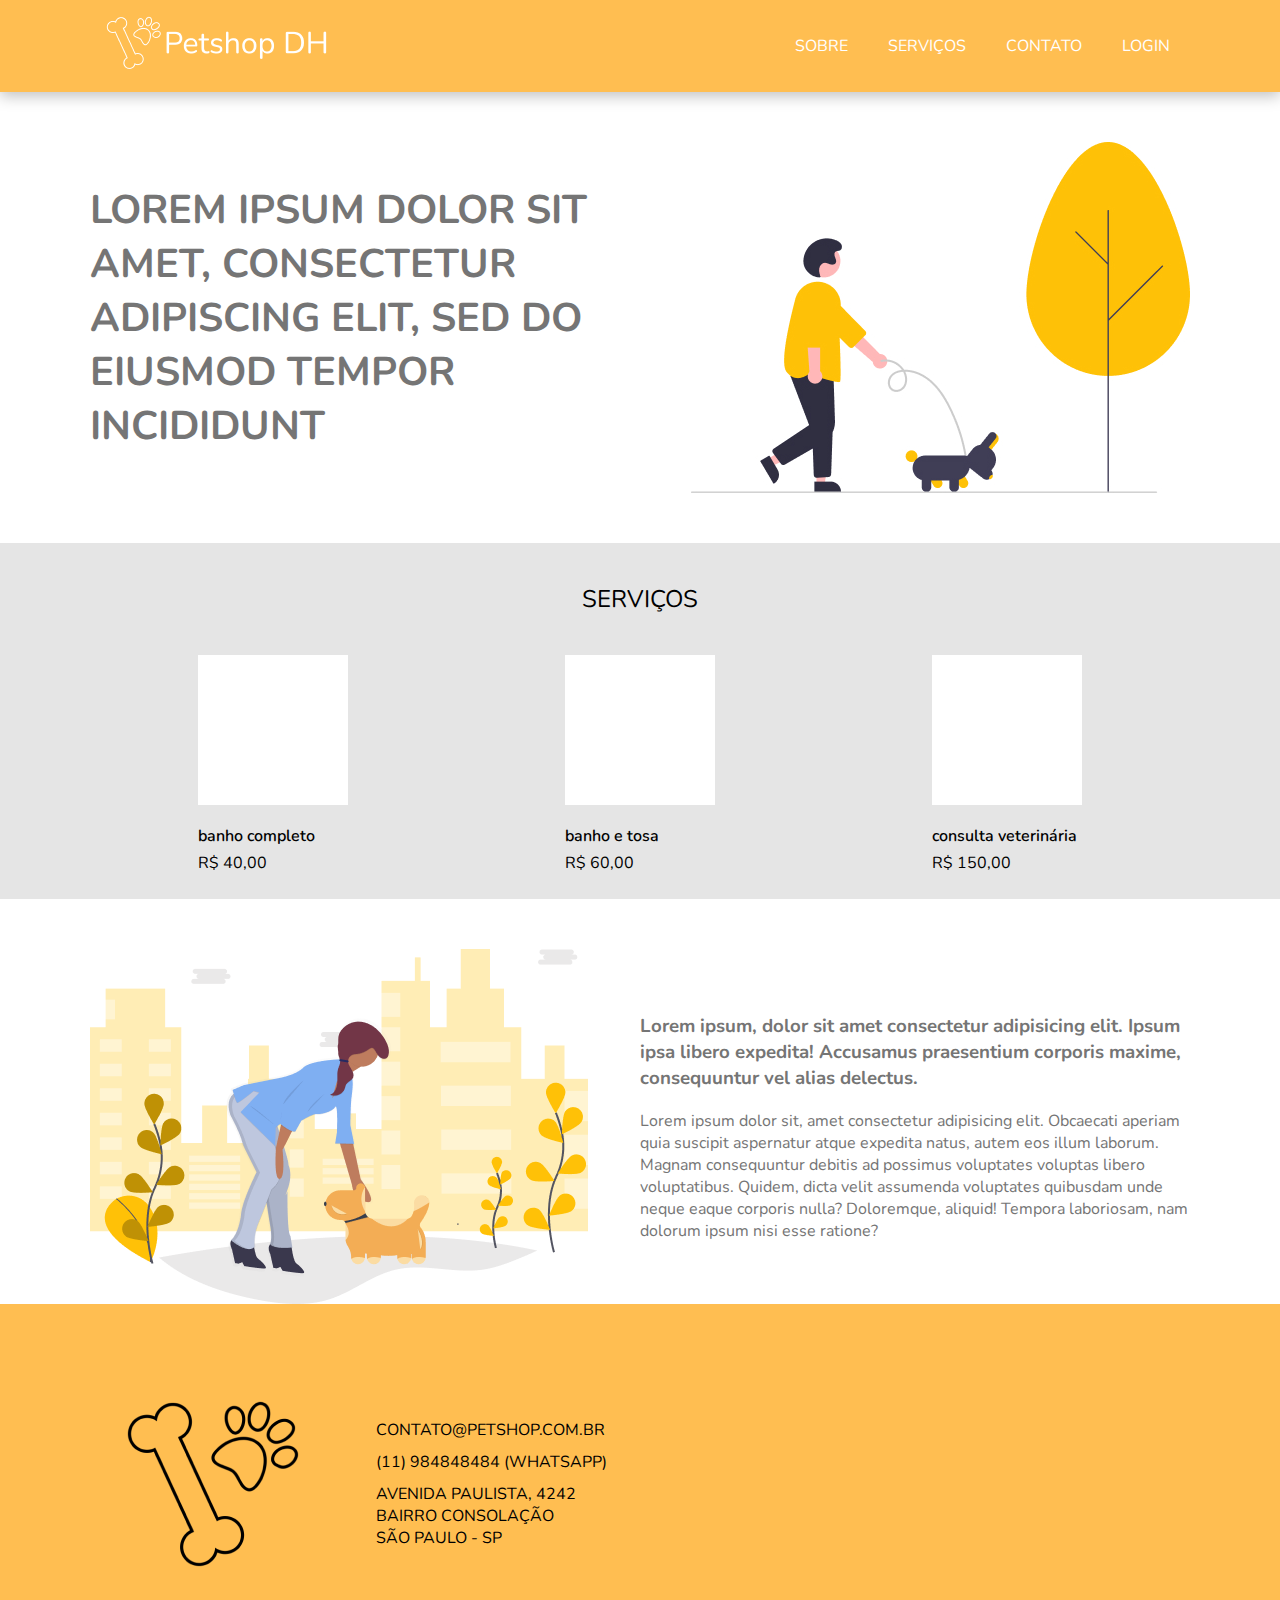
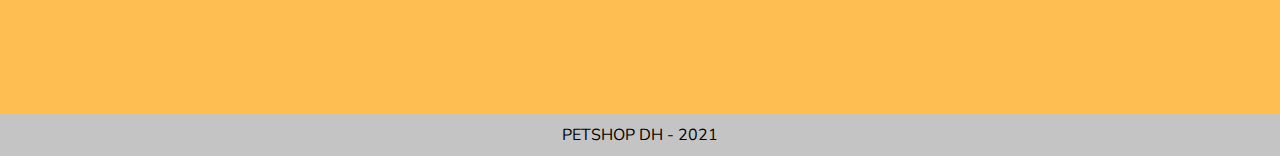
<file: index.html>
<!DOCTYPE html>
<html>
  <head>
    <meta charset="utf-8">
    <meta name="viewport" content="width=device-width">
    <title>Petshop DH</title>
    <link href="css/style.css" rel="stylesheet" type="text/css"/>
  </head>
  <body>
      <header>
        <div class="container">
            <div class="logo">
                <img src="img/Petshop DH-logo-white 1.png" alt="Logo da empresa Petshop DH">
            </div>
            <nav>
                <ul>
                    <li><a href="index.html">Sobre</a></li>
                    <li><a href="servicos.html">Serviços</a></li>
                    <li><a href="contato.html">Contato</a></li>
                    <li><a href="login.html">Login</a></li>
                </ul>
            </nav>
        </div>
      </header>
      <section class="banner">
          <div class="container">
            <h2>Lorem ipsum dolor sit amet, consectetur adipiscing elit, sed do eiusmod tempor incididunt</h2>
            <div style="background-image: url(img/undraw_Dog_walking_re_l61p\ 1\ \(1\).jpg);"></div>
          </div>
      </section>
      <section class="servicos">
          <div class="container">
            <h2>Serviços</h2>
            <div class="opcoes">
                <article>
                    <div></div>
                    <p>banho completo</p>
                    <p>R$ 40,00</p>
                  </article>
                <article>
                    <div></div>
                    <p>banho e tosa</p>
                    <p>R$ 60,00</p>
                  </article>
                <article>
                    <div></div>
                    <p>consulta veterinária</p>
                    <p>R$ 150,00</p>
                  </article>
            </div>
          </div>
      </section>
      <section class="bottom">
          <div class="container">
              <div style="background-image: url(img/undraw_good_doggy_4wfq\ 1.png);"></div>
              <div class="text">
                <h3>Lorem ipsum, dolor sit amet consectetur adipisicing elit. Ipsum ipsa libero expedita! Accusamus praesentium corporis maxime, consequuntur vel alias delectus.</h3>
                <p>Lorem ipsum dolor sit, amet consectetur adipisicing elit. Obcaecati aperiam quia suscipit aspernatur atque expedita natus, autem eos illum laborum. Magnam consequuntur debitis ad possimus voluptates voluptas libero voluptatibus. Quidem, dicta velit assumenda voluptates quibusdam unde neque eaque corporis nulla? Doloremque, aliquid! Tempora laboriosam, nam dolorum ipsum nisi esse ratione?</p>
              </div>
          </div>
      </section>
      <footer>
        <div class="container">
            <div class="content">
              <div class="left">
                <img src="img/logo-black 1.png" alt="Logo da empresa petshop DH">
                <div class="contato">
                    <ul>
                        <li><a href="mailto:contato@petshop.com.br">contato@petshop.com.br</a></li>
                        <li><a href="callto:11984848484">(11) 984848484</a><a href="https://api.whatsapp.com/send?phone=55119848484848&text=Vamos%20conversar!"> (whatsapp)</a></li>
                        <li>Avenida Paulista, 4242 <br> Bairro Consolação <br> São Paulo - SP</li>
                    </ul>
                </div>
            </div>
            <iframe src="https://www.google.com/maps/embed?pb=!1m18!1m12!1m3!1d3657.0658301189783!2d-46.652983985532565!3d-23.56607906765044!2m3!1f0!2f0!3f0!3m2!1i1024!2i768!4f13.1!3m3!1m2!1s0x94ce59c8da0aa315%3A0xd59f9431f2c9776a!2sAv.%20Paulista%20-%20Bela%20Vista%2C%20S%C3%A3o%20Paulo%20-%20SP!5e0!3m2!1sen!2sbr!4v1631726875637!5m2!1sen!2sbr" width="400" height="300" style="border:0;" allowfullscreen="" loading="lazy"></iframe>
            </div>
        </div>
        <div class="base"><p>Petshop DH - 2021</p></div>
      </footer>
  </body>
</html>
</file>
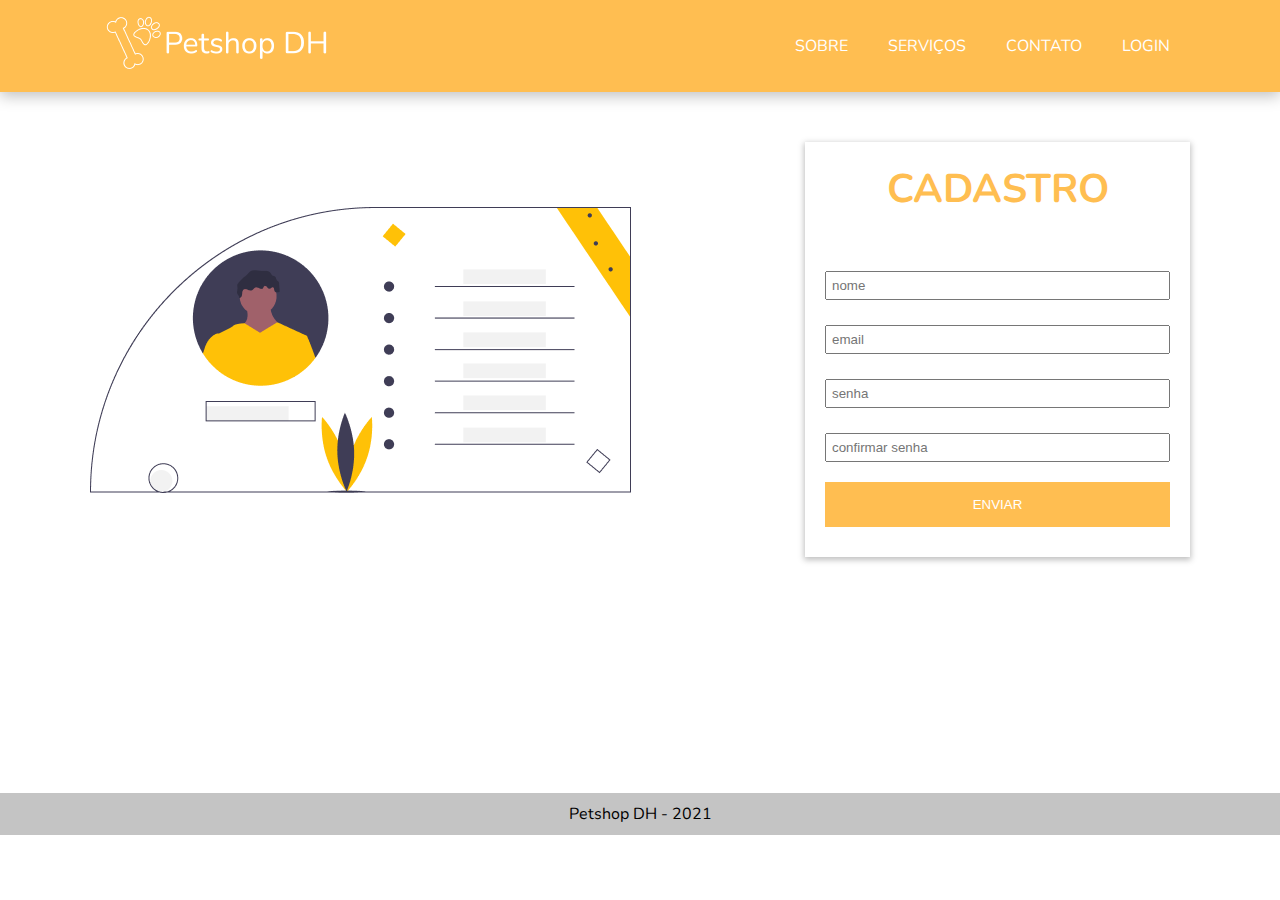
<file: cadastro.html>
<!DOCTYPE html>
<html>
  <head>
    <meta charset="utf-8">
    <meta name="viewport" content="width=device-width">
    <title>Cadastro</title>
    <link href="css/style.css" rel="stylesheet" type="text/css"/>
  </head>
  <body>
      <header>
        <div class="container">
            <div class="logo">
                <img src="img/Petshop DH-logo-white 1.png" alt="Logo da empresa Petshop DH">
            </div>
            <nav>
                <ul>
                    <li><a href="index.html">Sobre</a></li>
                    <li><a href="servicos.html">Serviços</a></li>
                    <li><a href="contato.html">Contato</a></li>
                    <li><a href="login.html">Login</a></li>
                </ul>
            </nav>
        </div>
      </header>
      <section class="login cadastroSection">
          <div class="container">
            <img src="img/cadastroImage.png" alt="Pessoa com cachorro">
            <article class="login cadastro">
                <h2>Cadastro</h2>
                <form action="" class="loginForm">
                    <input type="text" name="nome"id="nome" placeholder="nome">
                    <input type="email" name="emailLogin" id="email" placeholder="email">
                    <input type="password" name="senha"id="senha" placeholder="senha">
                    <input type="password" name="senhaConfirmacao"id="senhaConf" placeholder="confirmar senha">
                    <button>enviar</button>
                </form>
            </article>
          </div>
      </section>
      <footer class="contatoFooter">
        <div class="base contatosFooter"><p>Petshop DH - 2021</p></div>
      </footer>
  </body>
</html>
</file>
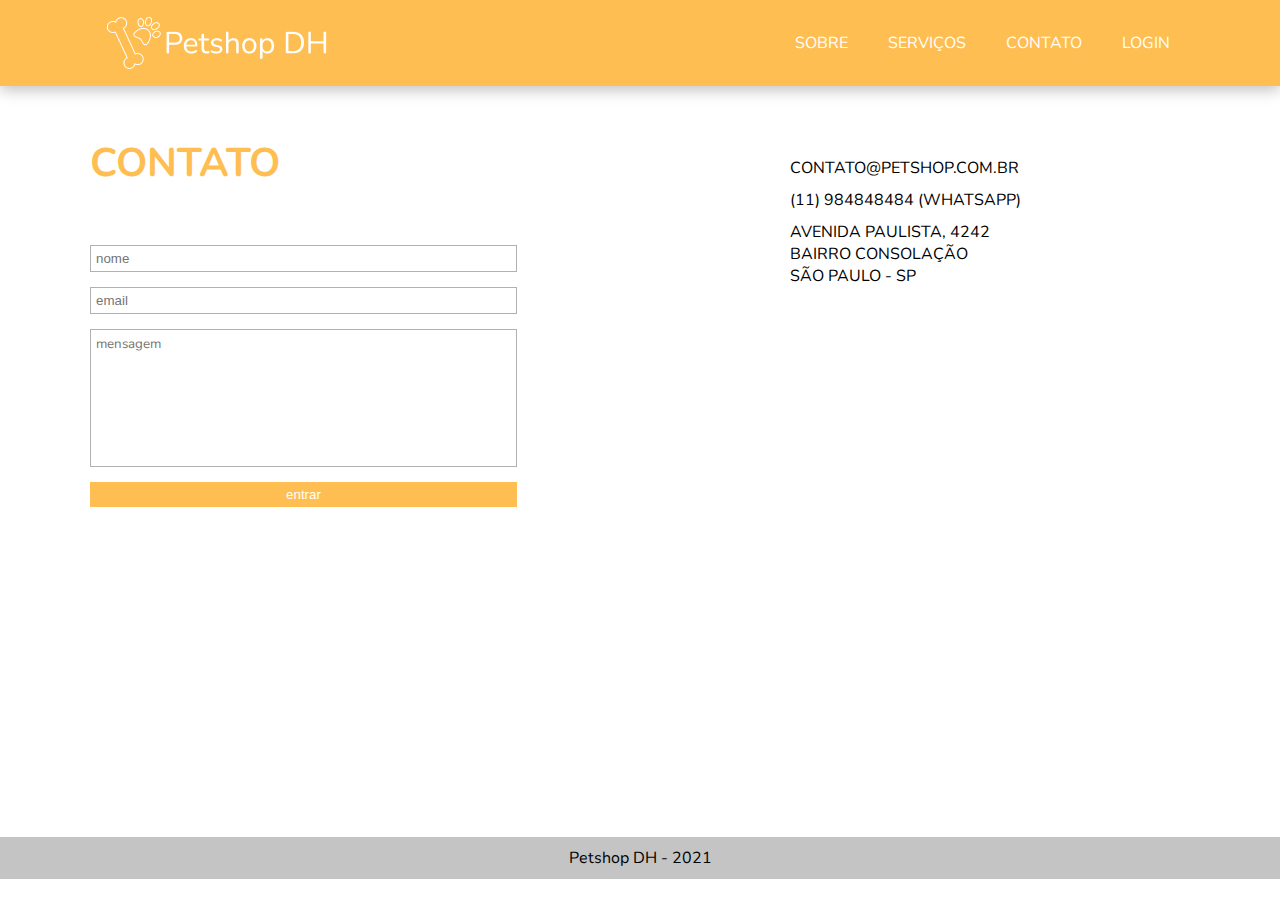
<file: contato.html>
<html>
  <head>
    <meta charset="utf-8">
    <meta name="viewport" content="width=device-width">
    <title>Petshop DH</title>
    <link href="css/style.css" rel="stylesheet" type="text/css"/>
  </head>
  <body class ="contatoBody">
      <header>
        <div class="container">
            <div class="logo">
                <img src="img/Petshop DH-logo-white 1.png" alt="Logo da empresa Petshop DH">
            </div>
            <nav>
                <ul>
                    <li><a href="index.html">Sobre</a></li>
                    <li><a href="servicos.html">Serviços</a></li>
                    <li><a href="contato.html">Contato</a></li>
                    <li><a href="login.html">Login</a></li>
                </ul>
            </nav>
        </div>
      </header>
      <div class="container contatos">
          <div class="formulario">
            <h2>Contato</h2>
            <div class="formContainer">
                <form action="">
                    <input type="text" placeholder="nome" name="NomeContato"> <br>
                    <input type="email" placeholder="email" name="emailContato"><br>
                    <textarea name="mensagemContato" size="50" id="mensagem" rows="7" cols="50">mensagem</textarea><br>
                    <input type="submit" value="entrar" id="botaoContatos">
                </form>
            </div>
          </div>
          <div class="contato">
            <ul>
                <li><a href="mailto:contato@petshop.com.br">contato@petshop.com.br</a></li>
                <li><a href="callto:11984848484">(11) 984848484</a><a href="https://api.whatsapp.com/send?phone=55119848484848&text=Vamos%20conversar!"> (whatsapp)</a></li>
                <li>Avenida Paulista, 4242 <br> Bairro Consolação <br> São Paulo - SP</li>
            </ul>
            <iframe src="https://www.google.com/maps/embed?pb=!1m18!1m12!1m3!1d3657.0658301189783!2d-46.652983985532565!3d-23.56607906765044!2m3!1f0!2f0!3f0!3m2!1i1024!2i768!4f13.1!3m3!1m2!1s0x94ce59c8da0aa315%3A0xd59f9431f2c9776a!2sAv.%20Paulista%20-%20Bela%20Vista%2C%20S%C3%A3o%20Paulo%20-%20SP!5e0!3m2!1sen!2sbr!4v1631726875637!5m2!1sen!2sbr" width="400" height="300" style="border:0;" allowfullscreen="" loading="lazy"></iframe>
          </div>
      </div>
      <footer class="contatoFooter">
        <div class="base contatosFooter"><p>Petshop DH - 2021</p></div>
      </footer>
  </body>
</html>
</file>
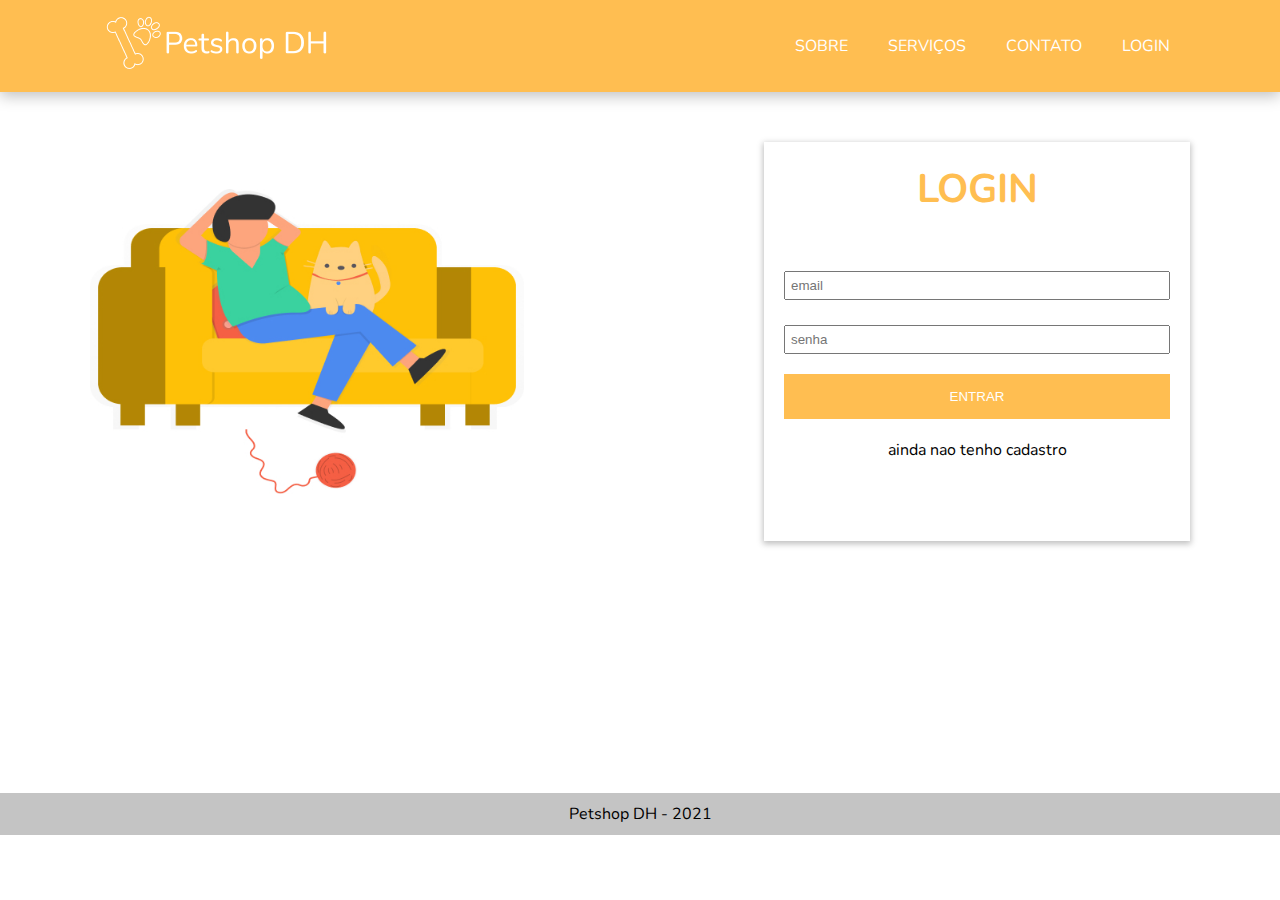
<file: login.html>
<!DOCTYPE html>
<html>
  <head>
    <meta charset="utf-8">
    <meta name="viewport" content="width=device-width">
    <title>Login</title>
    <link href="css/style.css" rel="stylesheet" type="text/css"/>
  </head>
  <body>
      <header>
        <div class="container">
            <div class="logo">
                <img src="img/Petshop DH-logo-white 1.png" alt="Logo da empresa Petshop DH">
            </div>
            <nav>
                <ul>
                    <li><a href="index.html">Sobre</a></li>
                    <li><a href="servicos.html">Serviços</a></li>
                    <li><a href="contato.html">Contato</a></li>
                    <li><a href="login.html">Login</a></li>
                </ul>
            </nav>
        </div>
      </header>
      <section class="login">
          <div class="container">
            <img src="img/loginImage.jpg" alt="Pessoa com cachorro">
            <article class="login">
                <h2>Login</h2>
                <form action="" class="loginForm">
                    <input type="email" name="emailLogin" id="email" placeholder="email">
                    <input type="password" name="senha"id="senha" placeholder="senha">
                    <button>entrar</button>
                    <a href="" target="_blank">ainda nao tenho cadastro</a>
                </form>
            </article>
          </div>
      </section>
      <footer class="contatoFooter">
        <div class="base contatosFooter"><p>Petshop DH - 2021</p></div>
      </footer>
  </body>
</html>
</file>
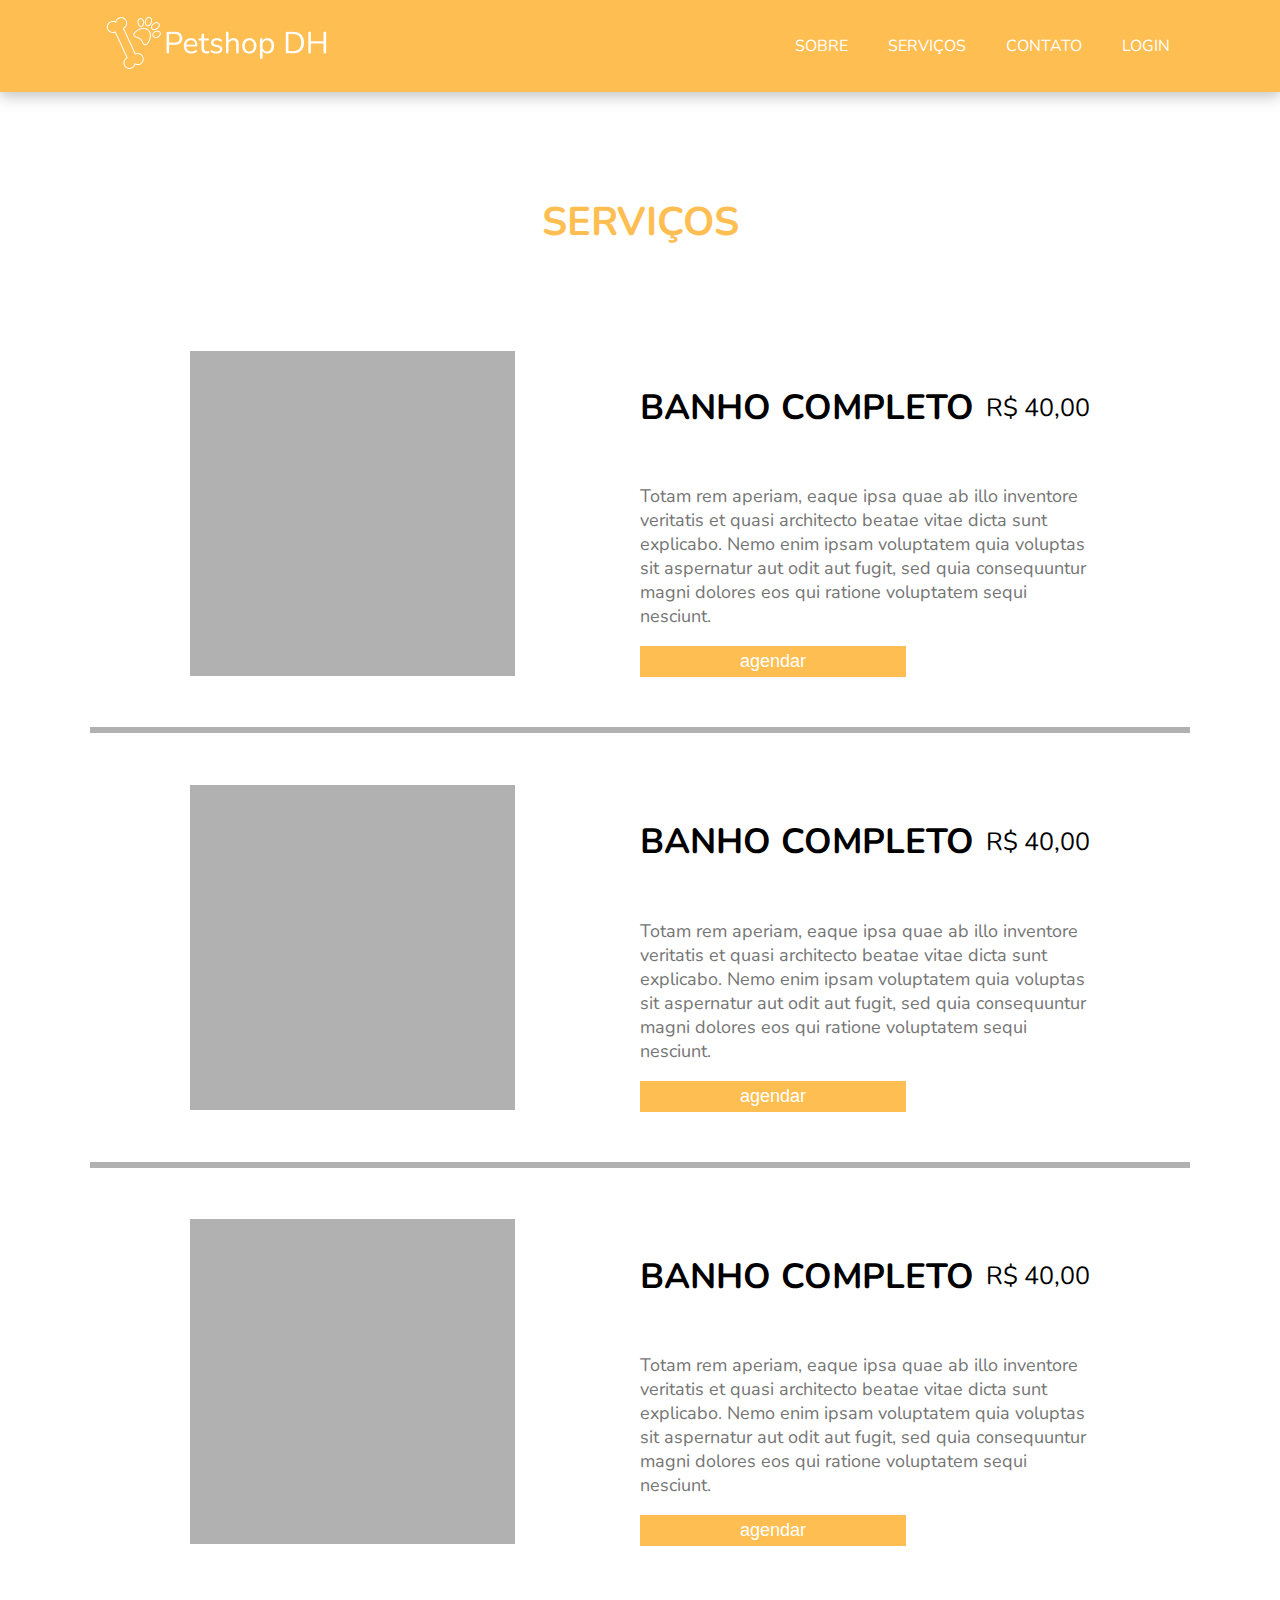
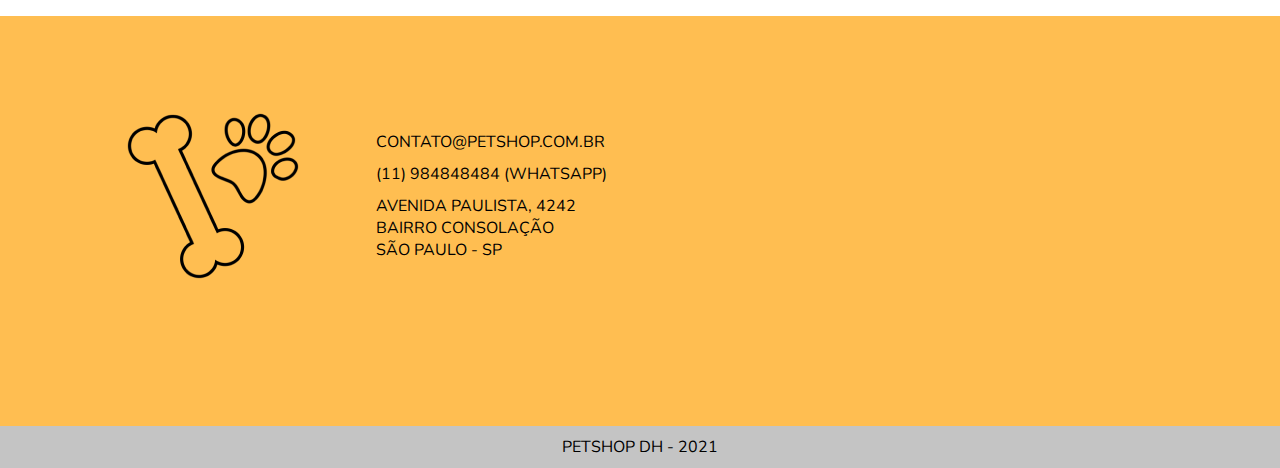
<file: servicos.html>
<!DOCTYPE html>
<html>
  <head>
    <meta charset="utf-8">
    <meta name="viewport" content="width=device-width">
    <title>Petshop DH</title>
    <link href="css/style.css" rel="stylesheet" type="text/css"/>
  </head>
  <body>
      <header>
        <div class="container">
            <div class="logo">
                <img src="img/Petshop DH-logo-white 1.png" alt="Logo da empresa Petshop DH">
            </div>
            <nav>
                <ul>
                    <li><a href="index.html">Sobre</a></li>
                    <li><a href="servicos.html">Serviços</a></li>
                    <li><a href="contato.html">Contato</a></li>
                    <li><a href="login.html">Login</a></li>
                </ul>
            </nav>
        </div>
      </header>
      <div class="center">
          <h2>Serviços</h2>
          <section class="opcoesServicos">
              <article>
                <div class="imagem"></div>
                  <div class="content">
                    <div class="text">
                        <h3>Banho completo</h3>
                        <small>R$ 40,00</small>
                    </div>
                    <p>Totam rem aperiam, eaque ipsa quae ab illo inventore veritatis et quasi architecto beatae vitae dicta sunt explicabo. Nemo enim ipsam voluptatem quia voluptas sit aspernatur aut odit aut fugit, sed quia consequuntur magni dolores eos qui ratione voluptatem sequi nesciunt. </p>
                    <a href=""><button>agendar</button></a>
                  </div>
              </article>
              <hr>
              <article>
                <div class="imagem"></div>
                  <div class="content">
                    <div class="text">
                        <h3>Banho completo</h3>
                        <small>R$ 40,00</small>
                    </div>
                    <p>Totam rem aperiam, eaque ipsa quae ab illo inventore veritatis et quasi architecto beatae vitae dicta sunt explicabo. Nemo enim ipsam voluptatem quia voluptas sit aspernatur aut odit aut fugit, sed quia consequuntur magni dolores eos qui ratione voluptatem sequi nesciunt. </p>
                    <a href=""><button>agendar</button></a>
                  </div>
            </article>
            <hr>
            <article>
                <div class="imagem"></div>
                  <div class="content">
                    <div class="text">
                        <h3>Banho completo</h3>
                        <small>R$ 40,00</small>
                    </div>
                    <p>Totam rem aperiam, eaque ipsa quae ab illo inventore veritatis et quasi architecto beatae vitae dicta sunt explicabo. Nemo enim ipsam voluptatem quia voluptas sit aspernatur aut odit aut fugit, sed quia consequuntur magni dolores eos qui ratione voluptatem sequi nesciunt. </p>
                    <a href=""><button>agendar</button></a>
                  </div>
            </article>  
          </section>
      </div>
      <footer>
        <div class="container">
            <div class="content">
              <div class="left">
                <img src="img/logo-black 1.png" alt="Logo da empresa petshop DH">
                <div class="contato">
                    <ul>
                        <li><a href="mailto:contato@petshop.com.br">contato@petshop.com.br</a></li>
                        <li><a href="callto:11984848484">(11) 984848484</a><a href="https://api.whatsapp.com/send?phone=55119848484848&text=Vamos%20conversar!"> (whatsapp)</a></li>
                        <li>Avenida Paulista, 4242 <br> Bairro Consolação <br> São Paulo - SP</li>
                    </ul>
                </div>
            </div>
            <iframe src="https://www.google.com/maps/embed?pb=!1m18!1m12!1m3!1d3657.0658301189783!2d-46.652983985532565!3d-23.56607906765044!2m3!1f0!2f0!3f0!3m2!1i1024!2i768!4f13.1!3m3!1m2!1s0x94ce59c8da0aa315%3A0xd59f9431f2c9776a!2sAv.%20Paulista%20-%20Bela%20Vista%2C%20S%C3%A3o%20Paulo%20-%20SP!5e0!3m2!1sen!2sbr!4v1631726875637!5m2!1sen!2sbr" width="400" height="300" style="border:0;" allowfullscreen="" loading="lazy"></iframe>
            </div>
        </div>
        <div class="base"><p>Petshop DH - 2021</p></div>
      </footer>
  </body>
</html>
</file>
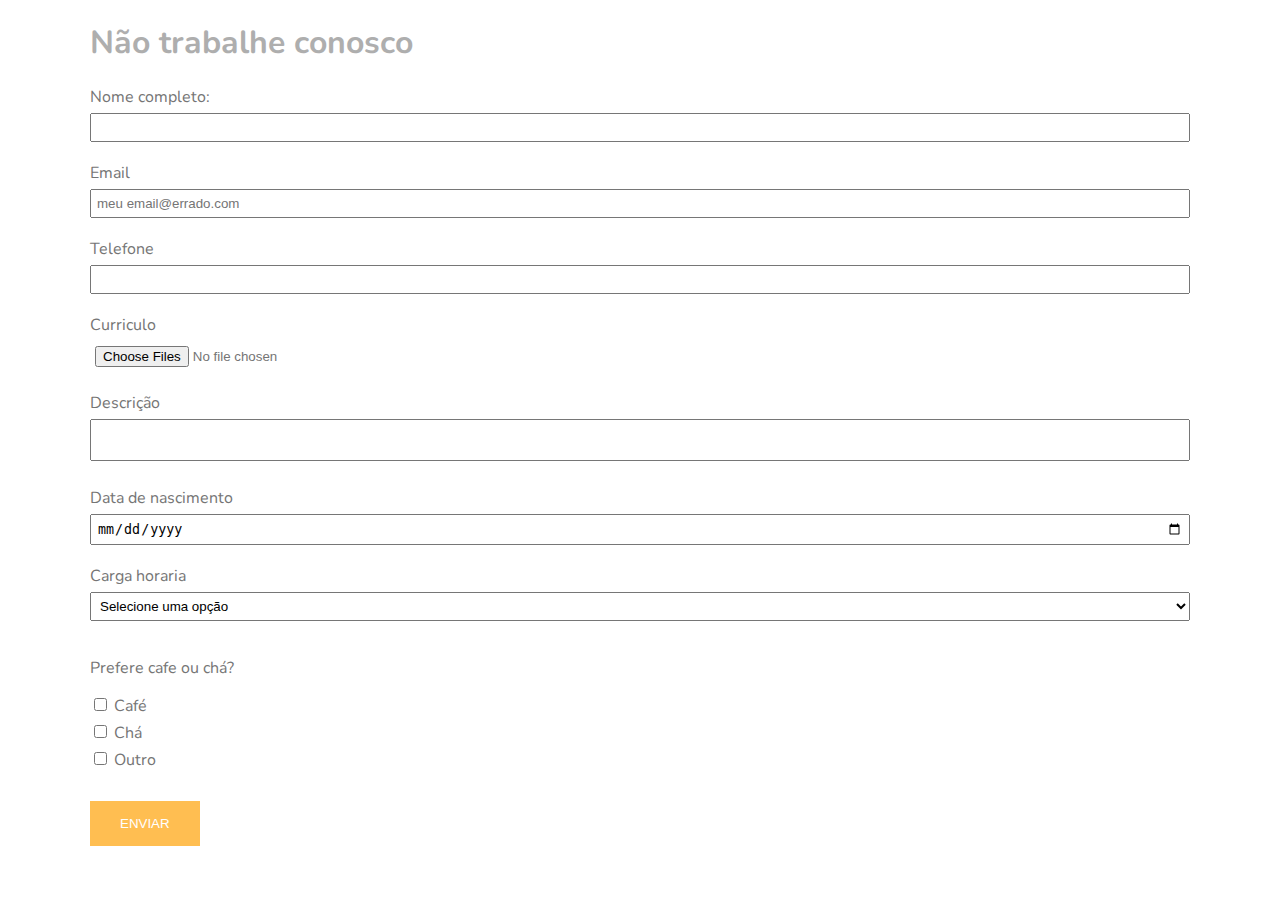
<file: trabalhe-conosco.html>
<!DOCTYPE html>
<html lang="en">
<head>
    <meta charset="UTF-8">
    <meta http-equiv="X-UA-Compatible" content="ie=edge">
    <meta name="viewport" content="width=device-width, initial-scale=1.0">
    <title>PetShop - Trabalhe conosco </title>
    <link rel="stylesheet" href="css/style.css">
</head>
<body>
    <div class="container">
        <h1>Trabalhe conosco</h1>
        <form class="trabalheConoscoForm" enctype="multipart/form-data" method="GET">
            <label for="nome-completo">Nome completo:</label>
            <input type="text" name="nome" id="nome-completo" required>

            <label for="email">Email</label>
            <input type="email" name="email" id="email" required>

            <label for="telefone">Telefone</label>
            <input type="tel" name="telefone" id="telefone">

            <label for="curriculo">Curriculo</label>
            <input type="file" name="curriculo"id="curriculo" multiple accept="image/*, .pdf">

            <label for="descricao">Descrição</label>
            <textarea name="descricao" id="descricao" required maxlength="200"></textarea>

            <label for="data-nascimento">Data de nascimento</label>
            <input type="date" name="data-nascimento" id="data-nascimento" required>

            <label for="carga-horaria">Carga horaria</label>
            <select name="carga-horaria" id="carga-horaria" required>
                <option selected disabled value="">Selecione uma opção</option>
                <option value="Tempo Integral"> Tempo Integral</option>
                <option value="Meio periodo"> Meio periodo</option>
                <option value="Freelancer">Freelancer</option>
            </select>
            
            <p>Prefere cafe ou chá?</p>
            <div class="checkBebidas">
                <input type="checkbox" name="preferenciaBebida" id="cafe">
                <label for="cafe">Café</label>
            </div>
            <div class="checkBebidas">
                <input type="checkbox" name="preferenciaBebida" id="cha">
                <label for="cha">Chá</label>
            </div>
            <div class="checkBebidas">
                <input type="checkbox" name="preferenciaBebida" id="outros">
                <label for="outro">Outro</label>
            </div>
            <ul class="erros"></ul>
            <button type="submit">Enviar</button>
        </form>
    </div>
    
    <script src="js/main.js"></script>
    <script src="js/validacao.js"></script>
</body>
</html>
</file>
<file: css/style.css>
@import url('https://fonts.googleapis.com/css2?family=Nunito:ital,wght@0,200;0,300;0,400;0,600;0,700;0,800;0,900;1,200;1,300;1,400;1,600;1,700;1,800;1,900&display=swap');

*{
    box-sizing: border-box;
}
body{
    margin: 0;
    padding: 0;
    font-family: 'Nunito',sans-serif;
    color: #757575;
}
.container{
    width: 1100px;
    max-width: 100%;
    margin: 0 auto;
}

/* INDEX */


/* Header */
header{
    background-color: #FFBE51;
    box-shadow: 0px 4px 14px 0px #00000040;
    margin-bottom: 50px;

}
header .container{
    display: flex;
    justify-content: space-between;
    flex-wrap: wrap;

}
header .container nav ul{
    display: flex;
    list-style: none;
}
header .container a {
    text-decoration: none;
    color: white;
}
header .container nav{
    display: flex;
    align-items: center;

}
header .container nav ul li{
    margin: 0 20px;
    text-transform: uppercase;
}
/* Banner */
.banner{
    margin-bottom: 50px;
}
.banner .container{
    display: flex;
    justify-content: space-between;
    align-items: center;
    flex-wrap: wrap;
}
.banner h2{
    text-transform: uppercase;
    max-width: 50%;
    font-size: 40px;
}
.banner .container div{
    width: calc(499px*1);
    height: calc(351px*1);
    max-width: 100%;
    max-height: 100%;
    background-position: center;
    background-repeat: no-repeat;
    background-size: cover;
    text-align: center;
}
/* Servicos */
.servicos{
    background-color:#E5E5E5;
    color: #000;
    padding: 20px 0;
    margin-bottom: 50px;
}
.servicos .container .opcoes{
    display: flex;
    justify-content: space-around;
    flex-wrap: wrap;
}
.servicos h2{
    text-align: center;
    font-weight: 400;
    text-transform: uppercase;
    margin-bottom: 40px;
}
.servicos .container .opcoes article p:nth-child(2){
    font-weight: 600;
}
.servicos .container .opcoes article p{
    margin: 5px 0;
}
.servicos .container .opcoes article div{
    background-color: white;
    width: 150px;
    height: 150px;
    max-width: 100%;
    max-height: 100%;
    margin-bottom: 20px;

}
/* Bottom */
.banner{
    margin-bottom: 50px;
}
.bottom .container{
    display:flex;
    justify-content: space-between;
    align-items: center;
    flex-wrap: wrap;
    
}
.bottom .container div:first-of-type{
    height: calc(355px*1);
    width: calc(498px*1);
    max-width: 100%;
    max-height: 100%;
    background-position: center;
    background-repeat: no-repeat;
    background-size: cover;
    text-align: center;
}
.bottom .container div:not(.text){
    max-width: 100%;
    max-height: 100%;
}
.bottom .container div.text{
    text-align: left;
    max-width: 50%;
}
/* Footer */

footer:not(.contatoFooter){
    background-color: #FFBE51;
    color: black;
    padding: 30px 0 0 0;
    text-transform: uppercase;
}
footer .container{
    margin-bottom: 80px;
}
footer .container .content{
    display: flex;
    justify-content: space-between;
    align-items: center;
    flex-wrap: wrap;
}
footer .container .content .left{
    display: flex;
    justify-content: space-between;
    align-items: center;
    flex-wrap: wrap;
}
footer .container ul li{
    list-style: none;
    padding: 5px 0;
}
footer .container ul a {
    text-decoration: none;
    color: black;
}
footer div.base {
    width: 100%;
    background-color: #C4C4C4;
    text-align: center;
    padding: 10px 0;

}
footer:not(.contatoFooter) iframe{
    max-width: 100%;
}

/* SERVICOS */

/* Titulo */
.center{
    width: 1100px;
    max-width: 100%;
    margin: 0 auto;
    font-size: 18px;
    padding: 20px 0;
}
.opcoesServicos article{
    text-align: center;
    width: 900px;
    max-width: 100%;
    margin: 50px auto;
}
.center h2{
    color:#FFBE51;
    text-transform: uppercase;
    font-size: 40px;
    text-align: center;
    margin-bottom: 100px;

}
/* Servicos */
.center section.opcoesServicos article .imagem{
    background-color: #B1B1B1;
    width: 325px;
    height: 325px;
    max-width: 100%;
    max-height: 100%;
}
.center section.opcoesServicos article{
    display: flex;
    justify-content: space-between;
    align-items: center;
    flex-wrap: wrap;
}
.center section.opcoesServicos article .content{
    max-width: 50%;
}
.center section.opcoesServicos article .content p{
    text-align: left;
}
.center section.opcoesServicos article .content a button{
    float:left;
    padding: 5px 100px;
    border: none;
    background-color: #FFBE51;
    color: white;
    font-size: 18px;
    cursor: pointer;
}
.center section.opcoesServicos article .text{
    display: flex;
    justify-content: space-between;
    align-items: center;
    color: black;
    font-size: 30px;
    flex-wrap: wrap;
}
.center section.opcoesServicos article .text h3{
    text-transform: uppercase;
}
.center hr {
    border: 3px solid #B1B1B1;
}

/* CONTATO */

/* Formulario */
.contatos .formulario h2{
    color:#FFBE51;
    text-transform: uppercase;
    font-size: 40px;
    text-align: left;
    margin: 0 0 50px 0;
}
.contatos .formulario .formContainer form input{
    margin-bottom: 10px;
    border-radius: 0;
    border: 1px #B1B1B1 solid;
    width: 100%;
    padding: 5px;
}
.contatos .formulario #botaoContatos{
    background-color: #FFBE51;
    color:white;
    border:none;
}
form #mensagem{
    margin-bottom: 10px;
    border: 1px #B1B1B1 solid;
    font-family: 'Nunito',sans-serif;
    color: #757575;
    padding: 5px;
}
/* Contato */
.contato {
    color: black;
    text-transform: uppercase;  

}

.container.contatos{
    display: flex;
    justify-content: space-between;
    margin-bottom: 50px;
    flex-wrap: wrap;
    gap: 20px;
}
.container.contatos .contato ul{
    padding:0;
    margin-bottom: 40px;
}
.container.contatos .contato ul li{
    list-style: none;
    padding: 5px 0;
}
.container.contatos .contato ul a {
    text-decoration: none;
    color: black;
}
.contatos iframe{
    height: 40%;
}
body .contatoBody{
    position: relative;
}
footer div.base p{
    margin: 0;
}
section.login, .container.contatos{
    height: 72.3vh;
}
footer div.base.contatosFooter {
    color: black;
    width: 100%;
    background-color: #C4C4C4;
    text-align: center;
    padding: 10px 0;
}
/* Trabalhe conosco */
form input:not([type=checkbox]), form textarea, form select{
    width: 100%;
    padding: 5px;
    margin: 5px 0 20px;
    resize: none;
}
form input:not([type=checkbox], [type="file"]):focus, form textarea:focus, form select:focus{
    background-color: #FFBE51;
}
form input:not([type=checkbox], [type="file"]):focus-visible, form textarea:focus-visible, form select:focus-visible{
    outline-color: #757575;
}
form button {
    background-color: #FFBE51;
    padding: 15px 30px;
    border: none;
    color: white;
    text-transform: uppercase;
    cursor: pointer;
    transition: 0.5s;
}
form button:hover{
    background-color: #ffa200;
}
form button:active{
    background-color: #a7731a;
}
form .checkBebidas {
    margin: 5px 0;
}
form .checkBebidas:last-of-type{
    margin-bottom: 30px;
}

/* Login */
.login .container{
    display:flex;
    justify-content: space-between;
    flex-wrap: wrap;
    align-items: center;
}

.login:not(.cadastroSection) .container img {
    width: calc(543px*0.8);
    max-width: 100%;
    height: calc(382px*0.8);
    margin: 0;
    padding: 0;
}
article.login:not(.cadastro) {
padding: 20px 20px 80px 20px;
box-shadow: 0px 2px 6px 1px rgba(0, 0, 0, 0.25);
text-align: center;
}
.loginForm input{
    width: 50%;
    margin-left: 0;
    padding: 0;
    padding: 15px;
}
.loginForm button{
    display: block;
    width: 100%;
    margin-bottom: 20px;
}
article.login a {
    color:black;
    text-decoration: none;
}
.login h2, .cadastro h2{
    color:#FFBE51;
    text-transform: uppercase;
    font-size: 40px;
    margin: 0 0 50px 0;
}
/* Cadastro */
.cadastro {
    width: 35%;
}

.login.cadastro {
    padding: 20px 20px 10px 20px;
    box-shadow: 0px 2px 6px 1px rgba(0, 0, 0, 0.25);
    text-align: center;
}
/* RESPONSIVIDADE */
@media(max-width: 1224px){
    body{
        font-size: 18px;
    }
    .container {
        width: 990px;
    }
    header .container, .banner .container{
        justify-content: center;
    }
    .banner .container h2{
        text-align:center;
        font-size: 23px;
    }
    .bottom .container{
        justify-content: center;
    }
    .bottom .container div.text {
        max-width: 100%;
    }
    .center section.opcoesServicos article{
       gap:20px;
       text-align: center;
    }
    
    
}
@media(max-width:998px){
    footer .container .content{
        justify-content: center;
    }
    footer .container .content .left{
        justify-content: center;
        text-align: center;
        margin: 0;
        padding:0;
    }
    footer .container .content .left .contato ul{
        margin: 0 0 10px 0;
        padding:0;
    }
    .center section.opcoesServicos article{
        justify-content: center;
    }
    .center section.opcoesServicos article .text h3 {
        text-align: left;
    }
    .container.contatos{
        justify-content: center;
    }
    .contato{
        text-align: center;
    }
    .login .container {
        justify-content: center;
        gap: 20px;
    }
    .login:not(.cadastroSection) .container img {
        width: 80%;
        height: 80%;
    }
    .bottom .container div.text{
        max-width: 80%;
    }
    section.login, .container.contatos{
        min-height: 150vh;
    }
}
@media(max-width:520px){
    .container.contatos {
        width: 250px;
    }
    header .container nav ul{
        display: none;
    }
    .banner .container div {
        background-size: 100vw;
    }
    .bottom .container div:first-of-type{
        background-size: 100vw;
    }
    .center section.opcoesServicos article .content h3{
        text-align: center;
    }
    section.login, .container.contatos{
        min-height: 100vh;
    }

}
@media (max-width: 460px){
    section.login, .container.contatos{
        min-height: 130vh;
    }
}
@media(max-width:400px){
    .center section.opcoesServicos article .content a button{
        padding: 5px 50px;
    }
    .center section.opcoesServicos article .imagem{
        width: 225px;
        height: 225px;
    }
    .contato iframe{
        width: 85%;
    }
}
</file>
